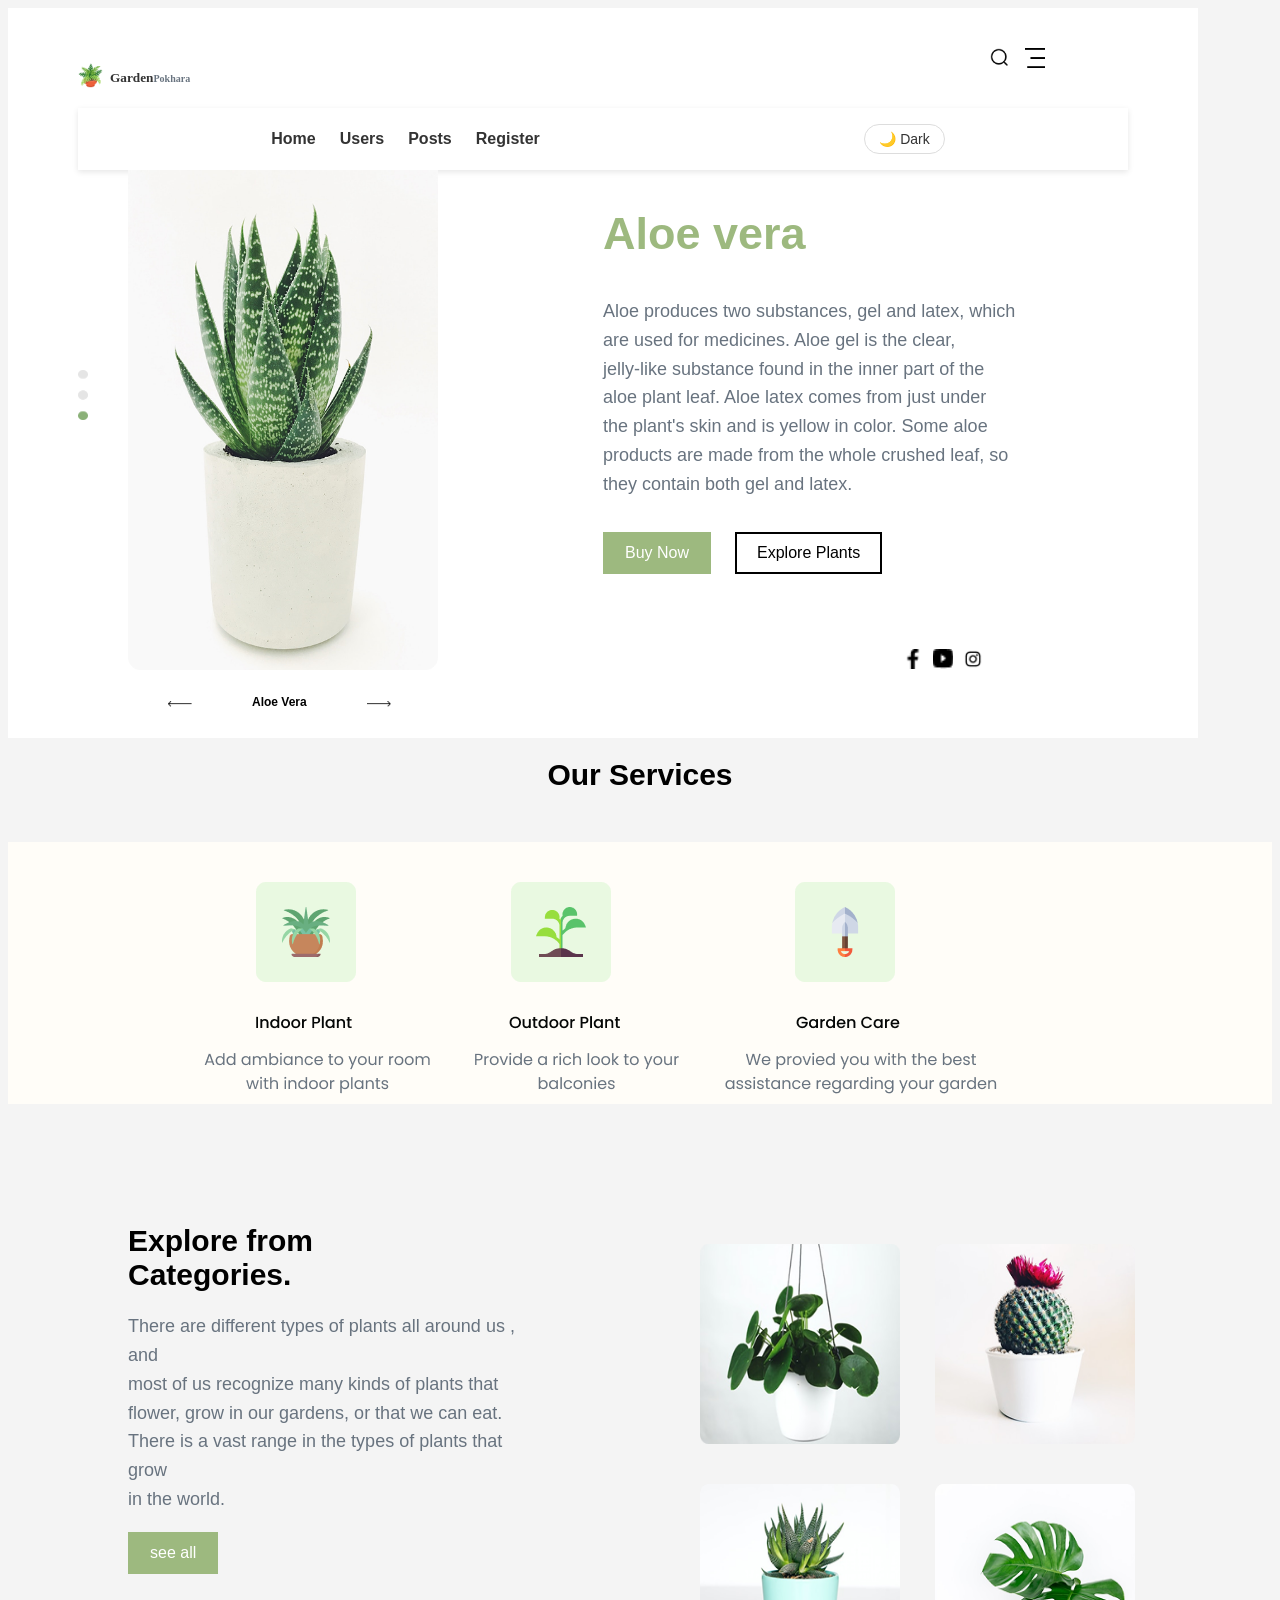
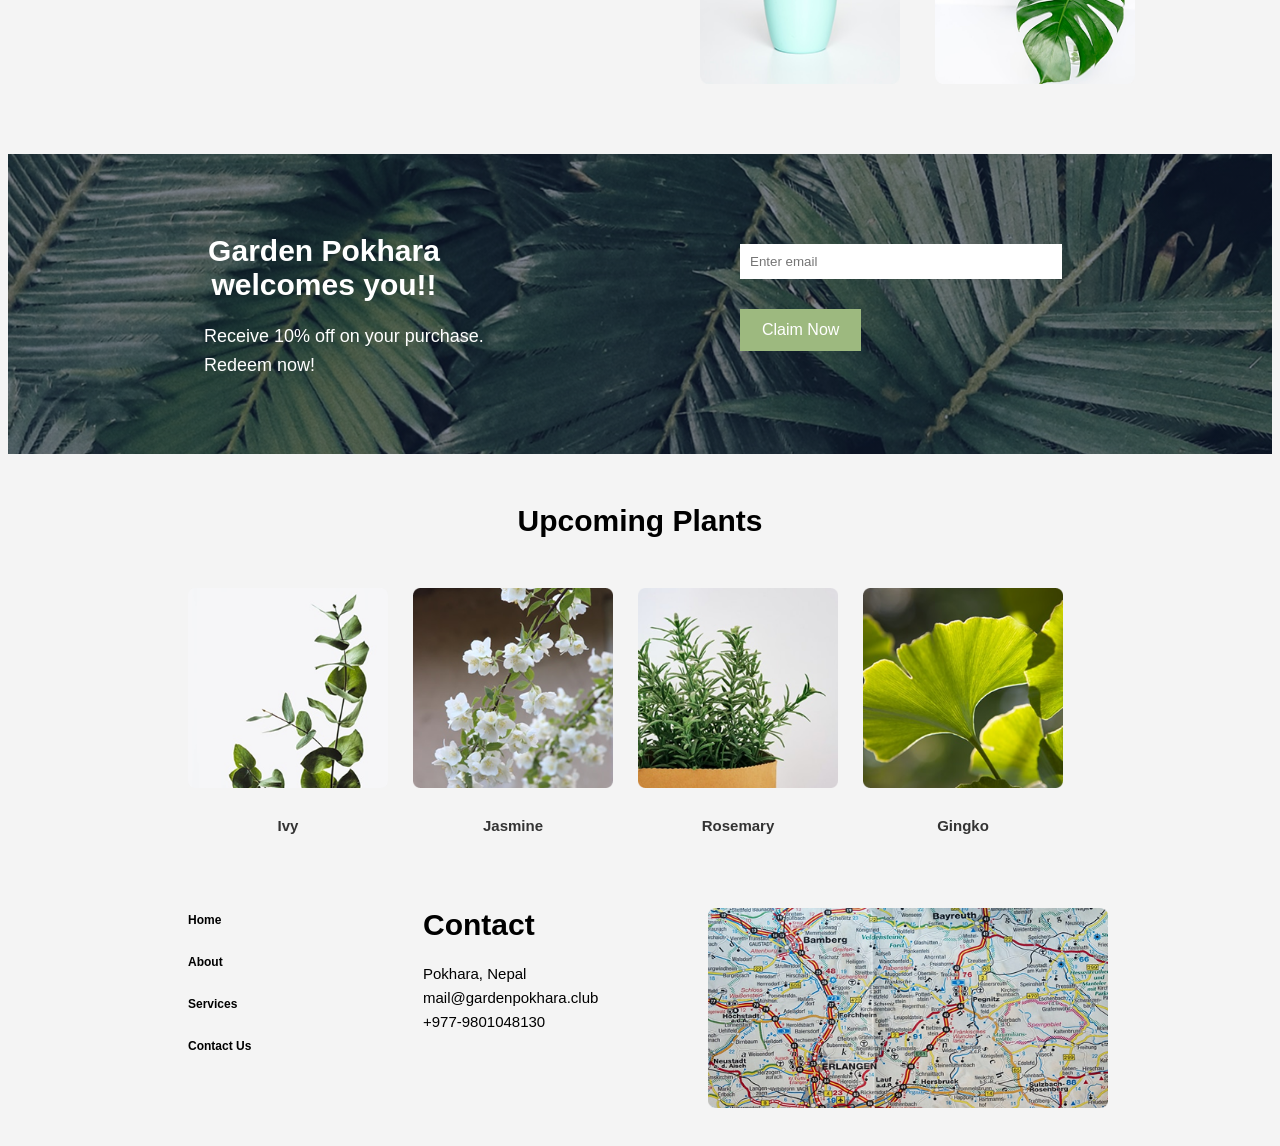
<file: index.html>
<!doctype html>
<html lang="en">
  <head>
    <meta charset="UTF-8" />
    <meta name="viewport" content="width=device-width, initial-scale=1.0" />
    <title>Home</title>
    <link rel="stylesheet" href="theme.css">
    <link rel="stylesheet" href="./index.css" />
  </head>
  <body>
    <header>
      <div class="head-right">
        <img src="./images/logo.png" alt="Logo" class="logo" />
        <h5>Garden</h5>
        <h4>Pokhara</h4>
        <img src="./images/search.png" alt="icon" class="search" />
        <img src="./images/icon.png" alt="icon" class="icon" />
      </div>
      <nav class="navbar">
        <ul class="nav-links">
          <li><a href="index.html">Home</a></li>
          <li><a href="page2.html">Users</a></li>
          <li><a href="page3.html">Posts</a></li>
          <li><a href="page4.html">Register</a></li>
          </ul>
          <button id="themeToggle" class="theme-toggle-btn"></button>
     </nav>

      <div class="head">
        <div class="box1">
          <img src="./images/dot.png" alt="headimg" class="dotimg" />
          <img src="./images/headimg.png" alt="headimg" class="headimg" />
        </div>

        <div class="box2">
          <h2>Aloe vera</h2>
          <p>
            Aloe produces two substances, gel and latex, which <br />
            are used for medicines. Aloe gel is the clear,<br />
            jelly-like substance found in the inner part of the <br />aloe plant
            leaf. Aloe latex comes from just under<br />
            the plant's skin and is yellow in color. Some aloe<br />
            products are made from the whole crushed leaf, so<br />
            they contain both gel and latex.
          </p>
          <button class="btn1">Buy Now</button>
          <button class="btn2">Explore Plants</button>
          <div class="social">
            <img src="./images/FB.png" alt="facebook" class="fb" />
            <img src="./images/YT.png" alt="youtube" class="yt" />
            <img src="./images/INS.png" alt="instagram" class="ins" />
          </div>
        </div>
      </div>
      <div class="arrow">
        <img src="./images/ALl.png" alt="arrow" class="arrowimg" />
        <h6>Aloe Vera</h6>
        <img src="./images/AR.png" alt="arrow" class="arrowimg2" />
      </div>
    </header>
    <h1>Our Services</h1>
    <div class="services">
      <img src="./images/inplant.png" alt="plant" class="inplant" />
      <img src="./images/outplant.png" alt="plant" class="outplant" />
      <img src="./images/garden.png" alt="plant" class="garden" />
    </div>
    <div class="explore">
      <div class="box3">
        <h1 class="sh1">Explore from <br />Categories.</h1>
        <p>
          There are different types of plants all around us , and<br />
          most of us recognize many kinds of plants that <br />
          flower, grow in our gardens, or that we can eat.<br />
          There is a vast range in the types of plants that grow<br />
          in the world.
        </p>
        <button class="btn3">see all</button>
      </div>
      <div class="box4">
        <img src="./images/plant1.png" alt="plant" class="plant1" />
        <img src="./images/plant2.png" alt="plant" class="plant2" />
        <img src="./images/plant3.png" alt="plant" class="plant3" />
        <img src="./images/plant4.png" alt="plant" class="plant4" />
      </div>
    </div>

    <div class="claim">
      <div class="box5">
        <h1 class="ch2">Garden Pokhara <br />welcomes you!!</h1>
        <p class="chp">
          Receive 10% off on your purchase.<br />
          Redeem now!
        </p>
      </div>
      <div class="box6">
        <form action="">
          <input type="email" placeholder="Enter email" class="input" /> <br />
          <button class="btn4">Claim Now</button>
        </form>
      </div>
    </div>
    <div class="plants">
      <h1 class="ph1">Upcoming Plants</h1>
    <div class="box7">
        <div>
          <img src="./images/ivy.png" alt="plant" class="ivy" />
          <h5 class="ivy">Ivy</h5>
        </div>
        <div>
          <img src="./images/jasmine.png" alt="plant" class="jasmine" />
          <h5 class="jasmine">Jasmine</h5>
        </div>
        <div>
          <img src="./images/rose.png" alt="plant" class="rose" />
          <h5 class="rose">Rosemary</h5>
        </div>
        <div>
          <img src="./images/ging.png" alt="plant" class="ging" />
          <h5 class="ging">Gingko</h5>
        </div>
      </div>
    </div>
    <div class="last">

        <div class="nav">
          <h6>Home</h6>
          <h6>About</h6>
          <h6>Services</h6>
          <h6>Contact Us</h6>
        </div>
        
        <div class="cttp">
          <h1 class="ct">Contact</h1>
          <p class="ctp">Pokhara, Nepal <br>
                mail@gardenpokhara.club <br>
                +977-9801048130</p>
          </div>
         
          <div class="map">
            <img src="./images/map.png" alt="map">
          </div>
    </div>
    <script src="theme.js"></script>
  </body>
</html>
</file>
<file: theme.css>
/* Default (light) theme variables */
:root {
  --bg: #f4f4f4;
  --text: #333;
  --card-bg: #fff;
  --card-border: #ddd;
  --input-bg: #fff;
  --nav-bg: #fff;
}

/* Dark theme overrides */
[data-theme="dark"] {
  --bg: #121212;
  --text: #eee;
  --card-bg: #1e1e1e;
  --card-border: #333;
  --input-bg: #2a2a2a;
  --nav-bg: #1a1a1a;
}

/* Smooth theme transition */
body, .card, .navbar, input, .footer, form {
  transition: background-color 0.3s ease, color 0.3s ease, border-color 0.3s ease;
}

body {
  background: var(--bg);
  color: var(--text);
}

.theme-toggle-btn {
  background: transparent;
  border: 1px solid var(--card-border);
  color: var(--text);
  padding: 6px 14px;
  border-radius: 20px;
  cursor: pointer;
  font-size: 14px;
}

.theme-toggle-btn:hover {
  background: var(--card-border);
}
</file>
<file: index.css>
header{
    background-color:white;
    border: none;
    padding: 40px 70px;
    height: 650px;
    width: 1050px;
    
}
.head-right{
    display: flex;

    
}

.head{
    display: flex;
    justify-content: space-between;

}
.box1{
   height: 450px;
   width: 450px;
   border: none;
   display: flex;
   flex: 1;
  
}
.box2{
   height: 400px;
   width: 400px;
   border: none;
   flex: 1;
}
.logo{
    height: 25px;
    width: 25px;
    margin-right: 7px;
    margin-top: 15px;

}
h5{
    
}
h4{
    color: #68737F;
    font-size: 10px;
    margin-top: 25px;
}
.search{
    padding-left: 800px;
    height: 20px;
    width: 20px;
}
.icon{
    padding-left: 15px;
    height: 20px;
    width: 20px 
}

.headimg{
    height: 500px;
    width: 310px;
    padding-left: 40px;
    

}
.dotimg{
    height: 50px;
    width: 10px;
    margin-top: 200px;
}
 h2{
    font-size: 45px;
    font-family: 'Poppins', sans-serif; 
    color:#9DB97F;
}
 p{
    color: #68737F;
    font-size: 18px;
    line-height: 1.6;
    margin-top: 0;
    font-family: 'Poppins', sans-serif;

}
.btn1{
    background-color: #9DB97F;
    color: white;
    border: none;
    padding: 12px 22px;
    font-size: 16px;
    cursor: pointer;
    margin-top: 15x;
    font-family: 'Poppins', sans-serif;
    margin-right: 20px;

}
.btn2{
    background-color: White;
    color: Black;
    border: 2px solid black;
    padding: 10px 20px;
    font-size: 16px;
    cursor: pointer;
    margin-top: 15px;
    font-family: 'Poppins', sans-serif;
}
.social{
    display: flex;
    margin-top: 75px;
    margin-left: 300px;
    
}
.fb{
    height: 20px;
    width: 20px;
    margin-right: 10px;
}
.yt{
    height: 20px;
    width: 20px;
    margin-right: 10px;
}
.ins{
    height: 20px;
    width: 20px;
}
.arrow{
    display: flex;
    align-items: center;
    margin-top: 50px;
    margin-left: 90px;
}
.arrowimg{
    margin-right: 60px;
    height: 6px;
}
.arrowimg2{
    margin-left: 60px;
    height: 6px;
}
h6{
    font-size: 12px;
    color: black;
    margin-top: 25px;
    font-family: 'Poppins', sans-serif;
}
h1{
    font-size: 30px;
    color: black;
    font-family: 'Poppins', sans-serif;
    text-align: center;
    margin-bottom: 20px;


}
.services{
    display: flex;
    margin-top: 50px;
    background-color: #FFFDF8;
}
.inplant{
    margin-top: 40px;
    margin-left: 190px;
    margin-right: 20px;
}
.outplant{
    margin-top: 40px;
    margin-right: 20px;
}
.garden{
    margin-top: 40px;
}
.explore{
    display: flex;
    margin: 100px 100px;    ;
}
    

.sh1{
 font-size: 30px;
    color: black;
    font-family: 'Poppins', sans-serif;
    text-align: left;

}
.box3{
    height: 400px;
    width: 400px;
    border: none;
    flex: 1;
    padding: 0 20px;
}
.box4{
    height: 400px;
    width: 400px;
    border: none;
    padding: 0 100px;
    flex: 1;
    display: grid;
    grid-template-columns: repeat(2, 1fr);
    gap: 10px 10px;
}
.plant1{
    height:  200px;
    width: 200px;
    margin-left: 40px;
    margin-top: 40px;
    margin-right: 25px;
}
.plant2{
    height: 200px;
    width: 200px;
    margin-top: 40px;
}
.plant3{
    height: 200px;
    width: 200px;
    margin-left: 40px;
    margin-right: 25px;
    margin-top: 30px;

}
.plant4{
    height:200px;
    width: 200px;
    margin-top: 30px;
    
}
.btn3{
    background-color: #9DB97F;
    color: white;
    border: none;
    padding: 12px 22px;
    font-size: 16px;
    cursor: pointer;
    margin-top: 15x;
    font-family: 'Poppins', sans-serif;
}
.claim{
    background-image: 
    linear-gradient(rgba(15, 30, 64, 0.5), rgba(15, 30, 64, 0.5)),
    url("./images/claim.png");
    background-size: cover;
    display: flex;
    Height: 300px;
    margin-top: 150px; 
}
.box5{    height: 200px;
    width: 200px;
    border: none;
    flex: 1;
    padding: 0 100px;
    margin-top: 60px;
}
.box6{
    height: 100px;
    width: 200px;
    border: none;
    padding: 0 100px;
    flex: 1;
    margin-top: 60px;
}
.ch2{
    font-size: 30px;
    color: white;
    font-family: 'Poppins', sans-serif;
    text-align: center;
    margin-bottom: 20px;
}
.chp{
    font-size: 18px;
    color: white;
    font-family: 'Poppins', sans-serif;
    margin-top: 10px;
    margin-left: 96px;
}
.input{
    width: 70%;
    padding: 10px;
    margin-bottom: 10px;
    border: none;
    margin-top: 30px;
}
.btn4{
    background-color: #9DB97F;
    color: white;
    border: none;
    padding: 12px 22px;
    font-size: 16px;
    cursor: pointer;
    margin-top: 20px;
    font-family: 'Poppins', sans-serif;
}
.ph1{
    font-size: 30px;
    color: black;
    font-family: 'Poppins', sans-serif;
    text-align: center;
    margin-bottom: 50px;
    margin-top: 50px;
}
.box7{
    height: 200px;
    width: 400px;
    border: none;
    display: flex;
    padding: 0 100px;
    margin-top: 50px;
    text-align: center;
    justify-content: space-between;
}
.ivy{
    height: 200px;
    width: 200px;
    margin-right: 25px;
    margin-left: 80px;
}
.jasmine{
    height: 200px;
    width: 200px;
    margin-right: 25px;
}
.rose{
    height: 200px;
    width: 200px;
    margin-right: 25px;
}
.ging{
    height: 200px;
    width: 200px;
}
.ivy{
    margin-left: 80px;
    font-family: 'Poppins', sans-serif;
    font-size: 15px;
}
.jasmine{
    font-family: 'Poppins', sans-serif;
    font-size: 15px;
}
.rose{
    font-family: 'Poppins', sans-serif;
    font-size: 15px;
}
.ging{
    font-family: 'Poppins', sans-serif;
    font-size: 15px;
}
.last{
    display: flex;
    height: 250px;
    width: 1050px; 
    justify-content: space-between;
    margin-top: 100px;
    padding: 0 100px;
}
.nav{
    text-decoration: none;
    font-family: 'Poppins', sans-serif;
    font-size: 30px;
    flex: 1;
     margin-left: 80px;

}
.cttp{
    flex: 1;
    margin-right: 50px;
    
}

.ct{
   font-size: 30px;
    color: black;
    font-family: 'Poppins', sans-serif;
    text-align: left;
   
} 
.ctp{
    font-family: 'Poppins', sans-serif;
    font-size: 15px;
    color: black;
    margin-top: 15px;
}
.map{
    flex: 1;
    margin-top: 20px;
    
} 
.map img{
    height: 200px;
    width: 400px;
    margin-right: 50px;
}

.navbar {
  display: flex;
  justify-content: space-around;
  align-items: center;
  background: var(--nav-bg);
  padding: 16px 32px;
  box-shadow: 0 2px 6px rgba(0,0,0,0.1);
  flex-wrap: wrap;
  gap: 12px;
}


.nav-links {
  list-style: none;
  display: flex;
  gap: 24px;
  margin: 0;
  padding: 0 10px;
  font-family: 'Poppins', sans-serif;

}

.nav-links a {
  text-decoration: none;
  color: var(--text);
  font-weight: bold;
}

.nav-links a:hover {
  color: #9DB97F;
}



@keyframes fadeIn {
  from { opacity: 0; transform: translateY(10px); }
  to { opacity: 1; transform: translateY(0); }
}


@media (max-width: 600px) {
  .navbar {
    flex-direction: column;
    align-items: flex-start;
  }

  .nav-links {
    flex-direction: column;
    gap: 10px;
    margin-top: 12px;
  }
}

body {
  transition: background-color 0.3s ease, color 0.3s ease;
}

header, .services, .last {
  transition: background-color 0.3s ease;
}



   DARK MODE OVERRIDES
   

[data-theme="dark"] body {
  background-color: #121212;
}

[data-theme="dark"] header {
  background-color: #1a1a1a;
}

[data-theme="dark"] .services {
  background-color: #1a1a1a;
}

[data-theme="dark"] h1,
[data-theme="dark"] h2,
[data-theme="dark"] h6,
[data-theme="dark"] .sh1,
[data-theme="dark"] .ph1,
[data-theme="dark"] .ct {
  color: #f0f0f0;
}

[data-theme="dark"] p,
[data-theme="dark"] .ctp,
[data-theme="dark"] h4 {
  color: #b0b0b0;
}

[data-theme="dark"] .btn2 {
  background-color: #1a1a1a;
  color: white;
  border: 2px solid #555;
}

[data-theme="dark"] .box6 .input {
  background-color: #2a2a2a;
  color: white;
}

[data-theme="dark"] .last {
  background-color: #121212;
}

[data-theme="dark"] .nav h6 {
  color: #f0f0f0;
}
</file>
